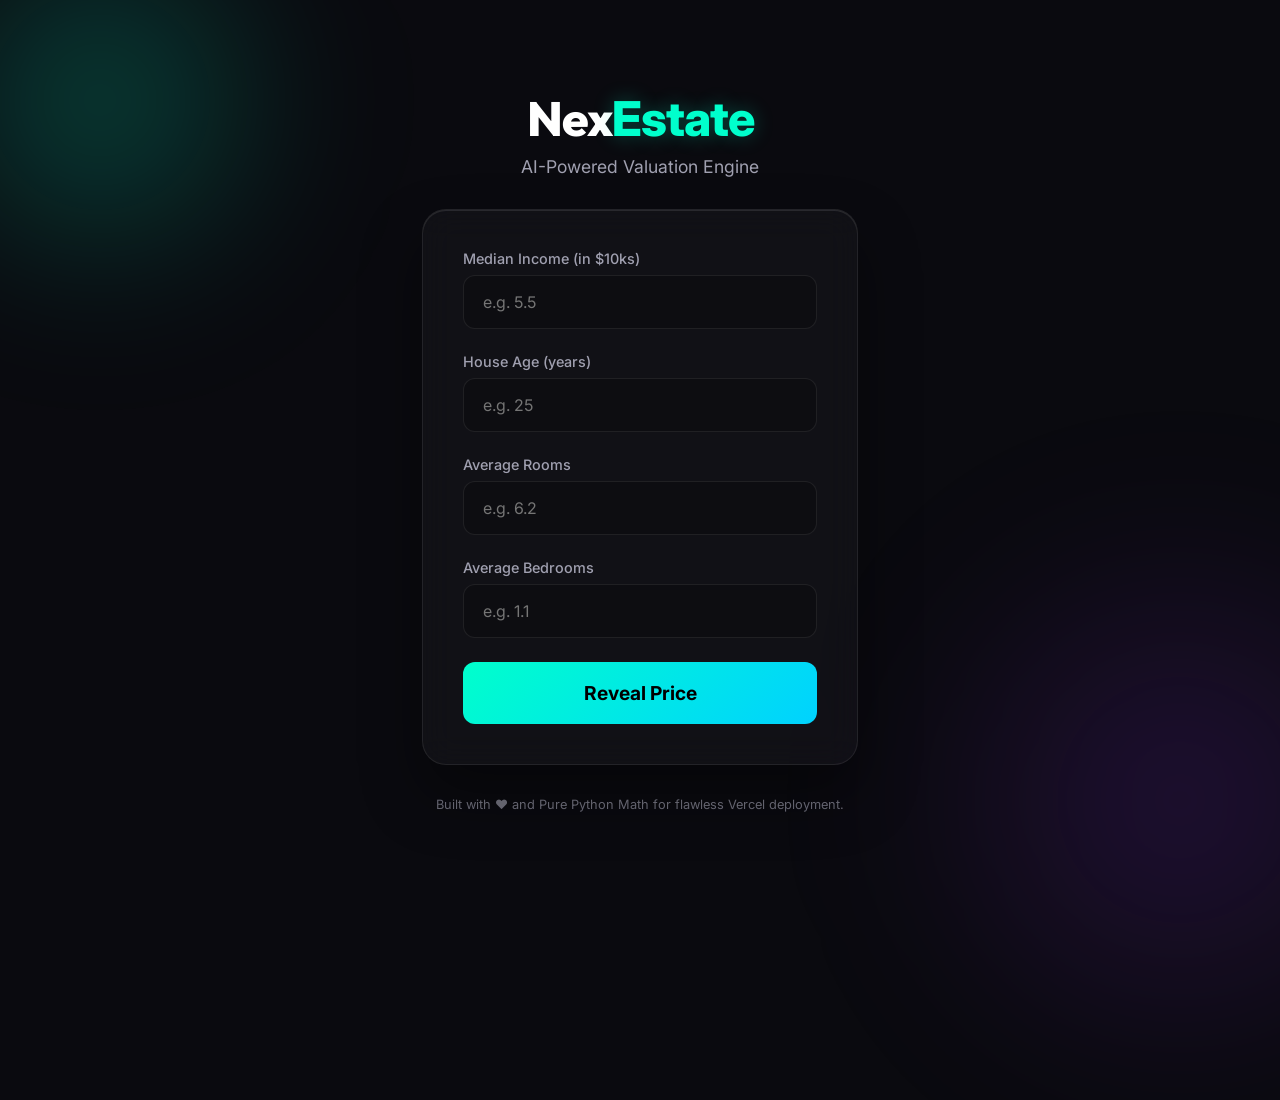
<file: index.html>
<!DOCTYPE html>
<html lang="en">
<head>
    <meta charset="UTF-8">
    <meta name="viewport" content="width=device-width, initial-scale=1.0">
    <title>NexEstate AI | Premium Property Predictor</title>
    <meta name="description" content="Discover instant, AI-driven house price evaluations with NexEstate.">
    <!-- Google Fonts for Modern Typography -->
    <link href="https://fonts.googleapis.com/css2?family=Outfit:wght@300;400;600;800&family=Inter:wght@400;500;700&display=swap" rel="stylesheet">
    <link rel="stylesheet" href="style.css">
</head>
<body>
    <!-- Abstract animated background blobs -->
    <div class="blob blob-1"></div>
    <div class="blob blob-2"></div>
    
    <div class="container">
        <!-- Header -->
        <header class="header">
            <h1 class="logo">Nex<span class="highlight">Estate</span></h1>
            <p class="subtitle">AI-Powered Valuation Engine</p>
        </header>

        <!-- Main Interface -->
        <main class="glass-card">
            <form id="prediction-form" class="prediction-form">
                
                <div class="form-group">
                    <label for="medInc">Median Income (in $10ks)</label>
                    <input type="number" id="medInc" step="0.01" placeholder="e.g. 5.5" required>
                </div>

                <div class="form-group">
                    <label for="houseAge">House Age (years)</label>
                    <input type="number" id="houseAge" step="1" placeholder="e.g. 25" required>
                </div>

                <div class="form-group">
                    <label for="aveRooms">Average Rooms</label>
                    <input type="number" id="aveRooms" step="0.1" placeholder="e.g. 6.2" required>
                </div>

                <div class="form-group">
                    <label for="aveBedrms">Average Bedrooms</label>
                    <input type="number" id="aveBedrms" step="0.1" placeholder="e.g. 1.1" required>
                </div>

                <button type="submit" id="predict-btn" class="glow-on-hover">
                    <span class="btn-text">Reveal Price</span>
                    <span class="spinner hidden" id="spinner"></span>
                </button>
            </form>

            <div id="error-message" class="error-message hidden"></div>

            <!-- Result Section -->
            <div id="result-section" class="result-section hidden">
                <p class="result-label">Estimated Market Value</p>
                <h2 id="price-reveal" class="price-reveal">$0</h2>
            </div>
        </main>
        
        <footer class="footer">
            <p>Built with ❤️ and Pure Python Math for flawless Vercel deployment.</p>
        </footer>
    </div>

    <script src="app.js"></script>
</body>
</html>
</file>
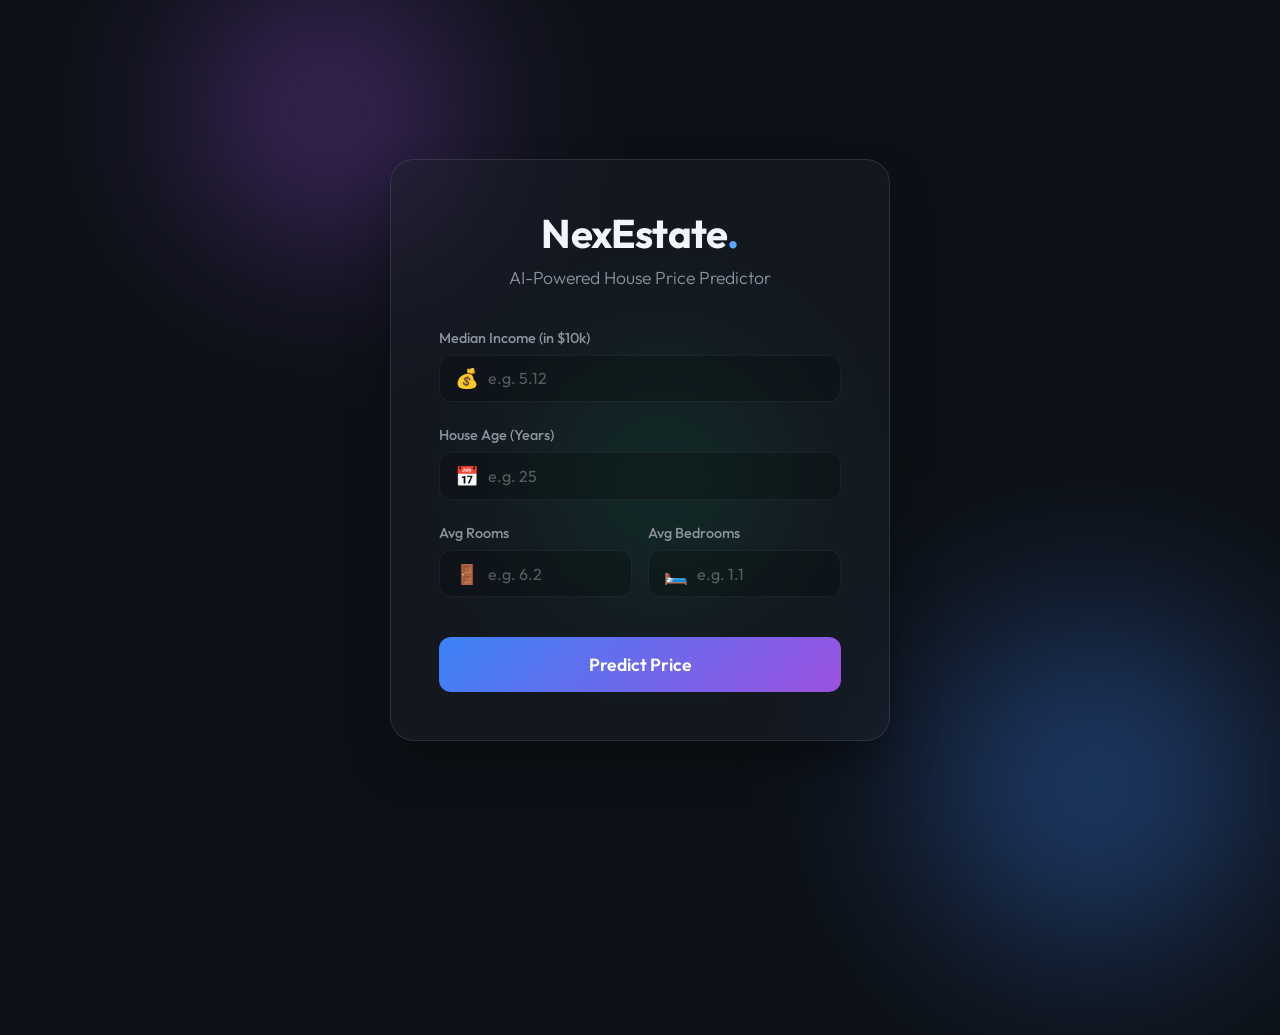
<file: house-price-predictor/public/index.html>
<!DOCTYPE html>
<html lang="en">
<head>
    <meta charset="UTF-8">
    <meta name="viewport" content="width=device-width, initial-scale=1.0">
    <meta name="description" content="AI-Powered House Price Prediction. Enter real-world statistics to accurately predict housing values.">
    <title>NexEstate | AI Price Predictor</title>
    <!-- Modern typography from Google Fonts -->
    <link rel="preconnect" href="https://fonts.googleapis.com">
    <link href="https://fonts.googleapis.com/css2?family=Outfit:wght@300;400;500;700&display=swap" rel="stylesheet">
    <link rel="stylesheet" href="style.css">
</head>
<body>
    <!-- Animated animated background elements -->
    <div class="blob blob-1"></div>
    <div class="blob blob-2"></div>
    <div class="blob blob-3"></div>

    <main class="glass-container">
        <header>
            <h1>NexEstate<span class="dot">.</span></h1>
            <p>AI-Powered House Price Predictor</p>
        </header>

        <form id="prediction-form">
            <div class="input-group">
                <label for="medInc">Median Income (in $10k)</label>
                <div class="input-wrapper">
                    <span class="icon">💰</span>
                    <input type="number" id="medInc" step="0.01" placeholder="e.g. 5.12" required>
                </div>
            </div>

            <div class="input-group">
                <label for="houseAge">House Age (Years)</label>
                <div class="input-wrapper">
                    <span class="icon">📅</span>
                    <input type="number" id="houseAge" step="1" placeholder="e.g. 25" required>
                </div>
            </div>

            <div class="input-row">
                <div class="input-group">
                    <label for="aveRooms">Avg Rooms</label>
                    <div class="input-wrapper">
                        <span class="icon">🚪</span>
                        <input type="number" id="aveRooms" step="0.1" placeholder="e.g. 6.2" required>
                    </div>
                </div>

                <div class="input-group">
                    <label for="aveBedrms">Avg Bedrooms</label>
                    <div class="input-wrapper">
                        <span class="icon">🛏️</span>
                        <input type="number" id="aveBedrms" step="0.1" placeholder="e.g. 1.1" required>
                    </div>
                </div>
            </div>

            <button type="submit" id="predict-btn">
                <span>Predict Price</span>
                <span class="loader" id="btn-loader"></span>
            </button>
        </form>

        <section id="result-section" class="hidden">
            <h3 class="result-label">Estimated Value</h3>
            <div id="price-reveal" class="price-value">$0.00</div>
        </section>
        
        <div id="error-message" class="hidden error"></div>
    </main>

    <script src="app.js"></script>
</body>
</html>
</file>
<file: style.css>
/* ========================================================= 
   Base & Resets
========================================================= */
* {
    margin: 0;
    padding: 0;
    box-sizing: border-box;
    font-family: 'Inter', sans-serif;
}

:root {
    --bg-dark: #0a0a0f;
    --glass-bg: rgba(255, 255, 255, 0.03);
    --glass-border: rgba(255, 255, 255, 0.08);
    --accent: #00ffcc;
    --accent-glow: #00ffcc44;
    --text-primary: #ffffff;
    --text-secondary: #a0a0b0;
    --error: #ff4a4a;
}

body {
    background-color: var(--bg-dark);
    color: var(--text-primary);
    min-height: 100vh;
    display: flex;
    justify-content: center;
    align-items: center;
    overflow-x: hidden;
    position: relative;
}

/* ========================================================= 
   Animated Background Elements
========================================================= */
.blob {
    position: absolute;
    border-radius: 50%;
    filter: blur(80px);
    z-index: -1;
    animation: float 20s infinite ease-in-out alternate;
}

.blob-1 {
    width: 400px;
    height: 400px;
    background: radial-gradient(circle, rgba(0,255,204,0.3) 0%, rgba(0,100,255,0) 70%);
    top: -100px;
    left: -100px;
}

.blob-2 {
    width: 600px;
    height: 600px;
    background: radial-gradient(circle, rgba(138,43,226,0.2) 0%, rgba(138,43,226,0) 70%);
    bottom: -200px;
    right: -200px;
    animation-delay: -5s;
}

@keyframes float {
    0% { transform: translate(0, 0) scale(1); }
    100% { transform: translate(100px, 50px) scale(1.1); }
}

/* ========================================================= 
   Main Layout & Glassmorphism
========================================================= */
.container {
    width: 100%;
    max-width: 500px;
    padding: 2rem;
    z-index: 10;
    display: flex;
    flex-direction: column;
    gap: 2rem;
}

.header {
    text-align: center;
}

.logo {
    font-family: 'Outfit', sans-serif;
    font-size: 3rem;
    font-weight: 800;
    letter-spacing: -1px;
    margin-bottom: 0.5rem;
}

.highlight {
    color: var(--accent);
    text-shadow: 0 0 20px var(--accent-glow);
}

.subtitle {
    color: var(--text-secondary);
    font-size: 1.1rem;
}

.glass-card {
    background: var(--glass-bg);
    backdrop-filter: blur(16px);
    -webkit-backdrop-filter: blur(16px);
    border: 1px solid var(--glass-border);
    border-radius: 24px;
    padding: 2.5rem;
    box-shadow: 0 30px 60px rgba(0, 0, 0, 0.4), inset 0 1px 0 rgba(255, 255, 255, 0.1);
    transform: translateY(0);
    transition: transform 0.4s ease, box-shadow 0.4s ease;
}

.glass-card:hover {
    transform: translateY(-5px);
    box-shadow: 0 40px 80px rgba(0, 0, 0, 0.6), inset 0 1px 0 rgba(255, 255, 255, 0.2);
}

/* ========================================================= 
   Form Styles
========================================================= */
.form-group {
    margin-bottom: 1.5rem;
    position: relative;
}

label {
    display: block;
    margin-bottom: 0.5rem;
    font-size: 0.9rem;
    color: var(--text-secondary);
    font-weight: 500;
    transition: color 0.3s;
}

input {
    width: 100%;
    padding: 1rem 1.2rem;
    background: rgba(0, 0, 0, 0.2);
    border: 1px solid var(--glass-border);
    border-radius: 12px;
    color: var(--text-primary);
    font-size: 1rem;
    outline: none;
    transition: all 0.3s ease;
}

input:focus {
    border-color: var(--accent);
    background: rgba(0, 255, 204, 0.05);
    box-shadow: 0 0 15px var(--accent-glow);
}

input:focus + label,
.form-group:focus-within label {
    color: var(--text-primary);
}

/* ========================================================= 
   Button & Loading State
========================================================= */
button {
    width: 100%;
    padding: 1.2rem;
    margin-top: 1rem;
    background: linear-gradient(135deg, var(--accent) 0%, #00d2ff 100%);
    border: none;
    border-radius: 12px;
    color: #000;
    font-family: 'Outfit', sans-serif;
    font-size: 1.2rem;
    font-weight: 700;
    cursor: pointer;
    position: relative;
    overflow: hidden;
    transition: all 0.3s ease;
    display: flex;
    justify-content: center;
    align-items: center;
}

button:hover {
    transform: scale(1.02);
    box-shadow: 0 10px 30px var(--accent-glow);
}

button:active {
    transform: scale(0.98);
}

.spinner {
    width: 20px;
    height: 20px;
    border: 3px solid rgba(0, 0, 0, 0.3);
    border-top-color: #000;
    border-radius: 50%;
    animation: spin 1s linear infinite;
    position: absolute;
}

@keyframes spin {
    100% { transform: rotate(360deg); }
}

button.loading .btn-text {
    opacity: 0;
}

button.loading .spinner {
    display: block;
}

button:disabled {
    opacity: 0.7;
    cursor: not-allowed;
    transform: none;
    box-shadow: none;
}

.hidden {
    display: none !important;
}

/* ========================================================= 
   Result Display
========================================================= */
.result-section {
    margin-top: 2rem;
    padding-top: 2rem;
    border-top: 1px solid var(--glass-border);
    text-align: center;
    animation: fadeIn 0.6s ease-out forwards;
}

.result-label {
    color: var(--text-secondary);
    font-size: 0.9rem;
    text-transform: uppercase;
    letter-spacing: 2px;
    margin-bottom: 0.5rem;
}

.price-reveal {
    font-family: 'Outfit', sans-serif;
    font-size: 3.5rem;
    font-weight: 800;
    color: var(--accent);
    text-shadow: 0 0 30px var(--accent-glow);
    background: linear-gradient(135deg, #fff 0%, var(--accent) 100%);
    -webkit-background-clip: text;
    -webkit-text-fill-color: transparent;
}

@keyframes fadeIn {
    from { opacity: 0; transform: translateY(10px); }
    to { opacity: 1; transform: translateY(0); }
}

.error-message {
    margin-top: 1.5rem;
    padding: 1rem;
    background: rgba(255, 74, 74, 0.1);
    border: 1px solid rgba(255, 74, 74, 0.3);
    border-radius: 8px;
    color: var(--error);
    text-align: center;
    font-size: 0.9rem;
    animation: fadeIn 0.3s ease-out forwards;
}

/* footer */
.footer {
    text-align: center;
    font-size: 0.8rem;
    color: var(--text-secondary);
    opacity: 0.6;
}
</file>
<file: house-price-predictor/public/style.css>
:root {
    --bg-color: #0d1117;
    --glass-bg: rgba(30, 35, 45, 0.4);
    --glass-border: rgba(255, 255, 255, 0.1);
    --text-primary: #f0f6fc;
    --text-secondary: #8b949e;
    --primary-color: #58a6ff;
    --primary-hover: #3182ce;
    --gradient-1: #9b51e0;
    --gradient-2: #3b82f6;
    --error-color: #ff7b72;
}

* {
    margin: 0;
    padding: 0;
    box-sizing: border-box;
}

body {
    font-family: 'Outfit', sans-serif;
    background-color: var(--bg-color);
    color: var(--text-primary);
    min-height: 100vh;
    display: flex;
    justify-content: center;
    align-items: center;
    overflow-x: hidden;
    position: relative;
}

/* Dynamic Background Blobs */
.blob {
    position: absolute;
    filter: blur(80px);
    z-index: -1;
    opacity: 0.5;
    animation: float 20s infinite alternate cubic-bezier(0.4, 0, 0.2, 1);
}

.blob-1 {
    width: 400px;
    height: 400px;
    background: radial-gradient(circle, var(--gradient-1) 0%, transparent 70%);
    top: -10%;
    left: 10%;
    animation-delay: 0s;
}

.blob-2 {
    width: 500px;
    height: 500px;
    background: radial-gradient(circle, var(--gradient-2) 0%, transparent 70%);
    bottom: -15%;
    right: -5%;
    animation-delay: -5s;
}

.blob-3 {
    width: 300px;
    height: 300px;
    background: radial-gradient(circle, #00ff88 0%, transparent 70%);
    bottom: 30%;
    left: 40%;
    opacity: 0.3;
    animation-delay: -10s;
}

@keyframes float {
    0% { transform: translate(0, 0) scale(1); }
    50% { transform: translate(100px, 50px) scale(1.1); }
    100% { transform: translate(-50px, 100px) scale(0.9); }
}

/* Glass Container */
.glass-container {
    background: var(--glass-bg);
    backdrop-filter: blur(16px);
    -webkit-backdrop-filter: blur(16px);
    border: 1px solid var(--glass-border);
    border-radius: 24px;
    padding: 3rem;
    width: 100%;
    max-width: 500px;
    box-shadow: 0 25px 50px -12px rgba(0, 0, 0, 0.5);
    z-index: 10;
    transform: translateY(0);
    transition: transform 0.3s ease, box-shadow 0.3s ease;
}

.glass-container:hover {
    transform: translateY(-5px);
    box-shadow: 0 30px 60px -12px rgba(0, 0, 0, 0.6);
}

header {
    text-align: center;
    margin-bottom: 2.5rem;
}

h1 {
    font-size: 2.5rem;
    font-weight: 700;
    margin-bottom: 0.5rem;
    letter-spacing: -0.02em;
}

.dot {
    color: var(--primary-color);
}

header p {
    color: var(--text-secondary);
    font-weight: 300;
    font-size: 1.1rem;
}

/* Form Styles */
form {
    display: flex;
    flex-direction: column;
    gap: 1.5rem;
}

.input-row {
    display: flex;
    gap: 1rem;
}

.input-row .input-group {
    flex: 1;
}

.input-group label {
    display: block;
    margin-bottom: 0.5rem;
    font-size: 0.9rem;
    font-weight: 500;
    color: var(--text-secondary);
}

.input-wrapper {
    position: relative;
    display: flex;
    align-items: center;
}

.input-wrapper .icon {
    position: absolute;
    left: 1rem;
    font-size: 1.2rem;
    pointer-events: none;
}

input {
    width: 100%;
    padding: 0.8rem 1rem 0.8rem 3rem;
    background: rgba(0, 0, 0, 0.2);
    border: 1px solid rgba(255, 255, 255, 0.05);
    border-radius: 12px;
    color: var(--text-primary);
    font-family: inherit;
    font-size: 1rem;
    transition: all 0.3s ease;
}

input:focus {
    outline: none;
    border-color: var(--primary-color);
    background: rgba(0, 0, 0, 0.4);
    box-shadow: 0 0 0 4px rgba(88, 166, 255, 0.1);
}

input::placeholder {
    color: rgba(255, 255, 255, 0.3);
}

/* Button */
button {
    background: linear-gradient(135deg, var(--gradient-2), var(--gradient-1));
    color: white;
    border: none;
    border-radius: 12px;
    padding: 1rem;
    font-size: 1.1rem;
    font-weight: 600;
    font-family: inherit;
    cursor: pointer;
    transition: transform 0.2s ease, box-shadow 0.2s ease, filter 0.2s ease;
    margin-top: 1rem;
    display: flex;
    justify-content: center;
    align-items: center;
    gap: 0.5rem;
    position: relative;
    overflow: hidden;
}

button::before {
    content: '';
    position: absolute;
    top: 0; left: -100%; width: 50%; height: 100%;
    background: linear-gradient(to right, transparent, rgba(255,255,255,0.2), transparent);
    transform: skewX(-25deg);
    transition: 0.5s;
}

button:hover::before {
    left: 150%;
}

button:hover {
    transform: translateY(-2px);
    box-shadow: 0 10px 20px -5px rgba(59, 130, 246, 0.5);
    filter: brightness(1.1);
}

button:active {
    transform: translateY(0);
}

/* Loader */
.loader {
    width: 20px;
    height: 20px;
    border: 3px solid rgba(255,255,255,0.3);
    border-radius: 50%;
    border-top-color: #fff;
    animation: spin 1s ease-in-out infinite;
    display: none;
}

@keyframes spin {
    to { transform: rotate(360deg); }
}

.loading span:first-child {
    display: none;
}

.loading .loader {
    display: block;
}

/* Result Section */
#result-section {
    margin-top: 2rem;
    padding-top: 2rem;
    border-top: 1px solid var(--glass-border);
    text-align: center;
    animation: fadeIn 0.5s ease forwards;
}

.result-label {
    font-size: 0.9rem;
    color: var(--text-secondary);
    text-transform: uppercase;
    letter-spacing: 0.1em;
    margin-bottom: 0.5rem;
}

.price-value {
    font-size: 3.5rem;
    font-weight: 700;
    background: linear-gradient(to right, #00ff88, #00b8ff);
    -webkit-background-clip: text;
    background-clip: text;
    color: transparent;
    text-shadow: 0 0 20px rgba(0, 255, 136, 0.2);
}

.hidden {
    display: none !important;
}

.error {
    margin-top: 1rem;
    padding: 1rem;
    background: rgba(255, 123, 114, 0.1);
    border: 1px solid rgba(255, 123, 114, 0.2);
    border-radius: 8px;
    color: var(--error-color);
    text-align: center;
    font-size: 0.9rem;
    animation: shake 0.5s ease-in-out;
}

@keyframes fadeIn {
    from { opacity: 0; transform: translateY(10px); }
    to { opacity: 1; transform: translateY(0); }
}

@keyframes shake {
    0%, 100% { transform: translateX(0); }
    25% { transform: translateX(-5px); }
    75% { transform: translateX(5px); }
}

@media (max-width: 600px) {
    .glass-container {
        padding: 2rem;
        margin: 1rem;
    }
    .input-row {
        flex-direction: column;
    }
    .price-value {
        font-size: 2.8rem;
    }
}
</file>
